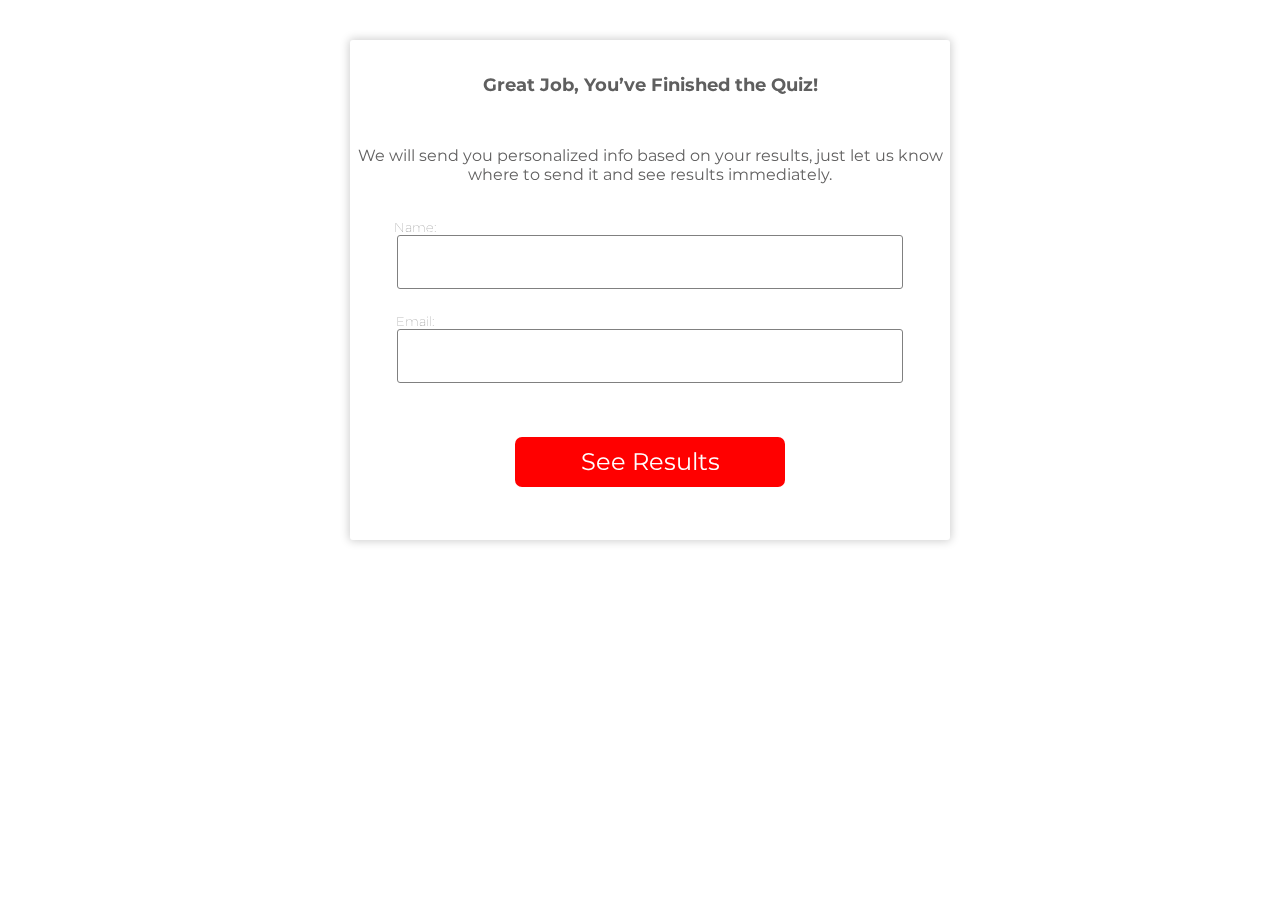
<file: getresponse.html>
<!DOCTYPE html>
<html lang="en">
  <head>
    <meta charset="UTF-8" />
    <meta name="viewport" content="width=device-width, initial-scale=1.0" />
    <meta http-equiv="X-UA-Compatible" content="ie=edge" />
    <title>Form</title>
    <link rel="preconnect" href="https://fonts.gstatic.com">
<link href="https://fonts.googleapis.com/css2?family=Montserrat&display=swap" rel="stylesheet">
    <!--aos-->
    <link href="https://unpkg.com/aos@2.3.1/dist/aos.css" rel="stylesheet">
    <!-- <link rel="stylesheet" href="style.css" /> -->
    <link rel="stylesheet" href="getresponse.css" />
  </head>
  <body style="margin:10px; background-color: #fff;">
    <!--navbar
    <nav id="navbar">
      <h1 class="logo" >
        <img src="Assets/logo.jpg" width="30%" />
      </h1>
    </nav>-->
    <div class="footer-container" >
     
      
      <!-- Begin Mailchimp Signup Form 
      <link
        href="//cdn-images.mailchimp.com/embedcode/classic-10_7.css"
        rel="stylesheet"
        type="text/css"
      />
<div class="wrapthat">
  <div class="card" data-aos="fade-up" data-aos-delay="200" > 
      <div id="mc_embed_signup">
        <form
        action="https://karendubi.us12.list-manage.com/subscribe/post?u=27eb98cb63ff26628f4b4bf85&amp;id=990c8ef353"
          method="post"
          id="mc-embedded-subscribe-form"
          name="mc-embedded-subscribe-form"
          class="validate"
          target="_blank"
          novalidate
        >
          <div id="mc_embed_signup_scroll">
            <div>
              <br>
              <h2 style="color:rgb(95, 95, 95); font-size:large" class="texts">Great Job, You’ve Finished the Quiz!
                </h2>
              <br>
             <p style="color: rgb(99, 98, 98);" class="texts">To get your results and a full report on how to improve in your areas of life, just let us know where to send it.</p>
              <br>
            </div>
        <br>
            <div class="mc-field-group">
              <label for="mce-FNAME">First Name <span class="asterisk">*</span></label>
              <input type="text" value="" placeholder="First Name" name="FNAME" class="required" id="mce-FNAME" />
            </div>
            <div class="mc-field-group">
              <label for="mce-MMERGE2" id="userlabel">Last Name </label>
              <input type="text" value="" name="MMERGE2" placeholder="Last Name" id="mce-MMERGE2">
            </div>
            <div class="mc-field-group">
            
              <label for="mce-EMAIL"
                >Email<span class="asterisk">*</span>
              </label>
              <input
                type="email"
                value=""
                name="EMAIL"
                class="required email"
                id="mce-EMAIL"
                placeholder="Enter email here..."
              />
            </div>
           <div class="mc-field-group">
              <label for="mce-MMERGE2">UserResult 
            </label>
              <input type="text" value="" name="MMERGE2"  id="mce-MMERGE2" id="usertype">
            </div>
            <div id="mce-responses" class="clear">
              <div
                class="response"
                id="mce-error-response"
                style="display: none"
              ></div>
              <div
                class="response"
                id="mce-success-response"
                style="display: none"
              ></div>
            </div>
           <div class="indicates-required">
              <span class="asterisk">*</span> indicates required
            </div>
            real people should not fill this in and expect good things - do not remove this or risk form bot signups
            <div style="position: absolute; left: -5000px" aria-hidden="true">
              <input
                type="text"
                name="b_3a8d6f8f174409356f89b85f0_784412b43e"
                tabindex="-1"
                value=""
              />
              </div>
            <div class="clear">
              <input
                type="submit"
                value="See My Results"
                name="subscribe"
                id="mc-embedded-subscribe"
                class="button"
              />
            </div>
          </div>
        </form>
      </div>-->

      <!--End mc_embed_signup-->
<!------------------------get response----------------->
<div class="wrapthat">
  <div class="card" data-aos="fade-up" data-aos-delay="200" > 
    <div>
      <br>
      <h2 style="color:rgb(95, 95, 95); font-size:large" class="texts">Great Job, You’ve Finished the Quiz!
        </h2>
      <br>
     <p style="color: rgb(99, 98, 98);" class="texts">We will send you personalized info based on your results, just let us know where to send it and see results immediately.</p>
      <br>
    </div>
<form action="https://app.getresponse.com/add_subscriber.html" accept-charset="utf-8" method="post">

  
	<!-- Name -->
  <label for="name">Name:</label>
	<input type="text" name="name" id="name"/><br/>
	<!-- Email field (required) -->
  <label for="email">Email:</label>
	 <input type="text" name="email" id="email"/><br/>
	<!-- List token -->
	<!-- Get the token at: https://app.getresponse.com/campaign_list.html -->
	<input type="hidden" name="campaign_token"  value="Brffy" />
	<!-- Thank you page (optional) -->
  <input type="hidden" name="thankyou_url" value="https://bodytypequiz.netlify.app/end.html"/>

	<!-- Add subscriber to the follow-up sequence with a specified day (optional) -->
	<input type="hidden" name="start_day" value="0" />
	<!-- Subscriber button -->
	<input class="button" type="submit" value="See Results" />
</form>
</div>
</div>
<!------------------------get response----------------->
    </div>
   </div>
   </div>
    <script src="https://unpkg.com/aos@2.3.1/dist/aos.js"></script>
    <script>
      AOS.init();
    </script>
     <!--mailchimp type secret -->
    <script>
      let firstTypePoints = sessionStorage.getItem("first");
let secondTypePoints = sessionStorage.getItem("second");
let thirdTypePoints = sessionStorage.getItem("third");
let fourthTypePoints = sessionStorage.getItem("fourth");
let fifthTypePoints = sessionStorage.getItem("fifth");
let sixthTypePoints = sessionStorage.getItem("sixth");
let seventhTypePoints = sessionStorage.getItem("seventh");
let eighthTypePoints = sessionStorage.getItem("eighth");
let ninthTypePoints = sessionStorage.getItem("ninth");
let tenthTypePoints = sessionStorage.getItem("tenth");
let eleventhTypePoints = sessionStorage.getItem("eleventh");
     
/*window.onload = function () {
  let usertypehere = document.querySelector("#usertype");
  usertypehere.style.display = "none"
  usertypehere.innerHTML = firstTypePoints;
  console.log(usertypehere);
//=} */
    </script>
  </body>
</html>
</file>
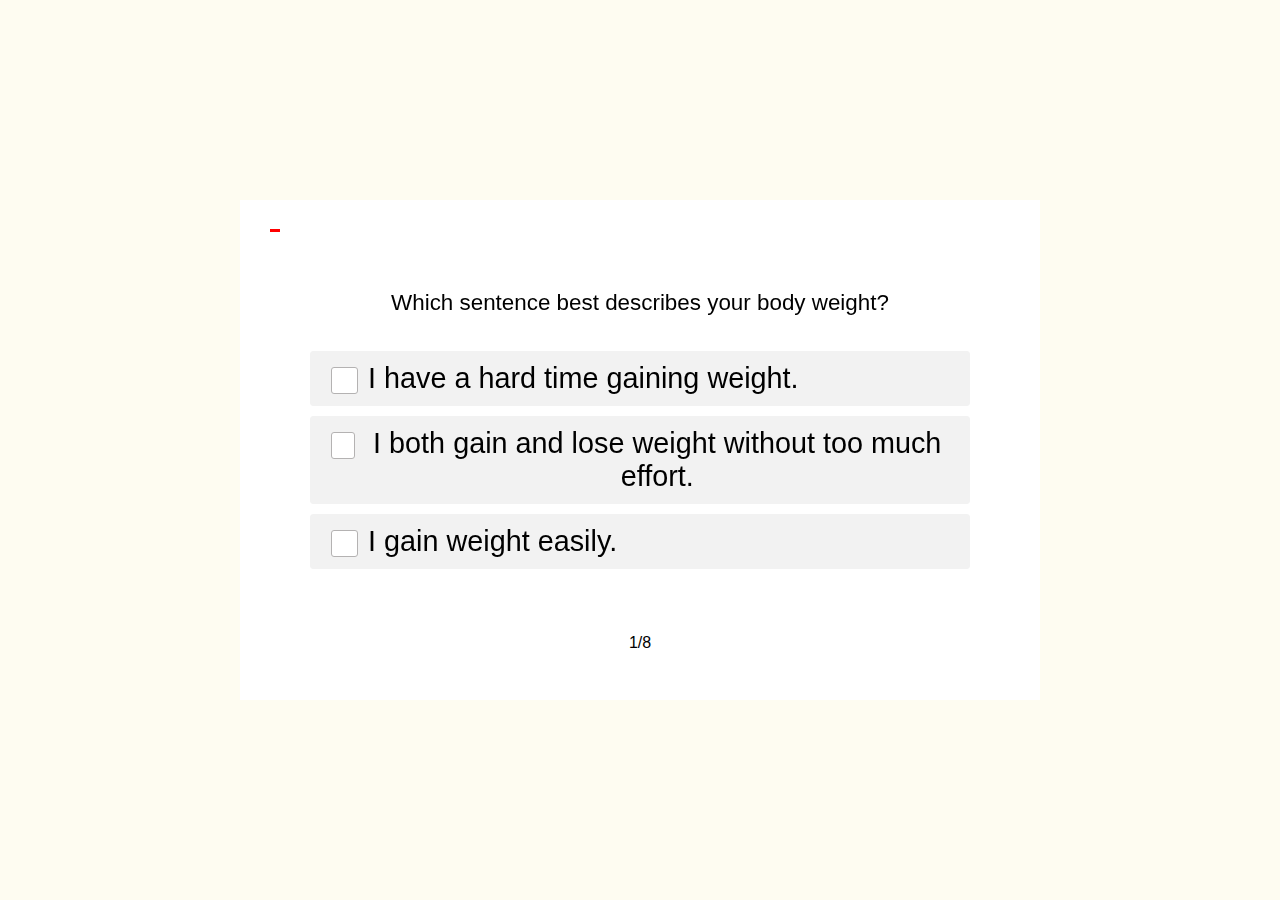
<file: quiz.html>
<!DOCTYPE html>
<html lang="en">
  <head>
    <meta charset="UTF-8" />
    <meta name="viewport" content="width=device-width, initial-scale=1.0" />
    <meta http-equiv="X-UA-Compatible" content="ie=edge" />
    <title>Body Type Quiz</title>
    <link href="https://fonts.googleapis.com/css2?family=Poppins&display=swap" rel="stylesheet">
    <!--aos-->
    <link href="https://unpkg.com/aos@2.3.1/dist/aos.css" rel="stylesheet">
    <!-- style.css -->
    <link rel="stylesheet" href="style.css" />
    <style>
      .wrapper{
        background-color: #fefcf1;
      }
      .iamquestion{
        text-align: center;
        font-size: 1.4rem;
      }
      @media (max-width: 540px) {
        .logo img{
          width: 70%;
        }
        .iamquestion{
        text-align: center;
        font-size: 20px;
      }
        }</style>
  </head>
  <body >
     <!--navbar
     <nav id="navbar">
      <h1 class="logo">
        <img src="assets/logo.png" width="100%" />
      </h1>
    </nav>
  -->
    <div class="wrapper">
      <div class="quiz">
        <div class="quiz_header hud">
          <div class="quiz_user">
          <div id="hud-item">
           <!-- <p id="progressText" class="hud-prefix">
                Question
            </p>-->
              <div id="progressBar"  data-aos="fade-right">
              <div id="progressBarFull"  data-aos="fade-left"   data-aos-delay="200" data-aos-duration="2000">
              </div>
          </div>
         <!--- <div id="hud-item" class="hud-prefix quiz_timer">
            <span class="time">00:00</span>
          </div> -->
          </div>
          <br>
      </div>
        <div class="quiz_body" data-aos="zoom-in" >
          <div id="questions" onclick="next()">
            <!-- <ul class="option_group">
              <li class="option">option 1</li>
              <li class="option">option 2</li>
              <li class="option">option 3</li>
              <li class="option">option 4</li>
            </ul> -->
         
          </div>

         <!---<button class="btn-next" onclick="next()">Next Question</button>-->
       
        </div>
        <p id="progressText" class="hud-itm">
       
        </p>
      </div>
   
      </div>
    </div>
    <script src="https://unpkg.com/aos@2.3.1/dist/aos.js"></script>
    <script>
      AOS.init();
    </script>
    <!-- site.js -->
    <script src="./site.js"></script>

 
  </body>
</html>
</file>
<file: style.css>
* {
  padding: 0;
  margin: 0;
  box-sizing: border-box;
}

/*----------------NAV----------*/

#navbar .logo {
  float: left;
  top: 0;
  color: #eb145c;
}
#imgcol {
  color: #eb145c;
}
.bold{
  font-weight: bold;
}
.colorone{
  color: #ff0000;
}
.colortwo{
  color: #6EC1E4;
}
/*----------------------------------*/
/*showcase*/
.container {
  display: block;
  justify-content: center;
  align-items: center;
  font-family: "Brandon Grotesque", sans-serif;

  margin-top: -50px;
  /*margin: auto;
  max-width: 1100px;
  overflow: auto;
  padding: 0 20px;*/
}
/*
#showcase {
  background: url("../../assets/tennis.jpg") no-repeat center center/cover;
  height: 900px;
}*/
#showcase .showcase-content {
  color: #000000;

  text-align: center;

  padding-top: 170px;

  font-family: "Brandon Grotesque", sans-serif;

}
#showcase .showcase-content h1 {
  font-size: 50px;
  line-height: 1.2em;
  margin: 10px;
  
}
#showcase .showcase-content h2,
#showcase .showcase-content h3 {
  font-size: 18px;
  padding: 10px;
  line-height: 1.5rem;
  font-weight: lighter;
}

.showcase-content .btn {
  background: #ff0000;
  display: inline-block;
  font-size: 20px;
  color: #fff;
  margin: 1.5rem;
  padding: 13px 20px;
  border: none;
  border-radius: 3px;
  cursor: pointer;
  text-decoration: none;
 font-family: "Brandon Grotesque", sans-serif;

}

.showcase-content .btn:hover {
  background-color: #6EC1E4;
  border: 1px solid rgb(17, 16, 16);
  color: #000;
}

/* --------x------ Site title --------x------- */
body {
 font-family: "Brandon Grotesque", sans-serif;

}
.wrapper {
  display: flex;
  justify-content: center;
  align-items: center;
  width: 100vw;
  height: 100vh;
  background-color: #ffffff;
}

.welcome_text {
  width: 400px;
}

.welcome_form input,
.welcome_form button {
  display: block;
  width: 100%;
}

.welcome_form input {
  background-color: transparent;
  color: #000;
  font-size: 30px;
  text-align: center;
  border: none;
  border-bottom: 1px solid #fff;
  margin-bottom: 15px;
}

.welcome_form input:focus {
  outline: none;
}
.welcome_form h1 {
  text-align: center;
}

.welcome_form button {
  padding: 10px 0;
  margin: 10px;
  border: none;
  border-radius: 1px;
  background-color:  #000;
  color: #ffffff;
  font-size: 22px;
  transition: 0.4s all;
}

.welcome_form button:hover {
  box-shadow: 0px 0px 10px 1px rgba(0, 0, 0, 0.2);
  transform: translateY(-5px);
  cursor: pointer;
}

.quiz {
  position: relative;
  display: grid;
  grid-template-rows: 60px auto;
  width: 800px;
  height: 500px;
  background-color: #fff;
}
.quiz_body {
  padding: 30px 30px;
}
.quiz_user {
  display: flex;
  align-items: center;
  height: 100%;
  padding-left: 30px;
}
.option_group {
  list-style-type: none;
  margin: 30px 0;
  font-weight: lighter;
}
.option.active {
  background-color: #000;
  color: #fff;
}
.quiz_header,
.hud {
  text-align: center;
}
#hud-item {
  text-align: center;
}
.hud-itm{
  text-align: center;
}

#progressBar {
  width: 30rem;
  height: 0.1rem;
  
}

#progressBarFull {
  position: absolute;
  top: 0;
  left: 0;
  height: 0.2rem;
  background-color: #ff0000;
  width: 2%;
}

li {
  display: flex;
  padding: 5px 40px;
  font-weight: lighter;
}
.option::before{
  content: "";
  width: 25px ;
  height: 25px;
  margin-right: 10px;
  margin-top: 5px;
  background-color: #fff;
  border: rgb(180, 178, 178) 1px solid;
  border-radius: 3px;
}
.option {
  display: flex;
  padding: 10px 20px;
  margin-bottom: 0px;
  width: 100%;
  font-size: 1.8rem;
  border: 0.1rem solid  rgb(242, 242, 242);
  background-color: rgb(242, 242, 242);
  font-weight:50 !important;
  font-style: normal;
  border-radius: 3px;
}

.option:hover {
  cursor: pointer;
  background-color: rgb(197, 236, 245);
  
  transition: transform 130ms;
  transform: translateY(-0.1rem);
}

.option_group {
  list-style-type: none;
  margin: 30px 0;
  padding: 0rem;
  width: 100%;
 
}

.option.active {
  background-color:  #000;
  color: #fff;
}
.btn-next {
  border: none;
  padding: 15px 35px;
  background-color:  #000;
  color: #000;

  transition: 0.4s all;
}

.btn-next:hover {
  cursor: pointer;
  background-color: #fff;
  color:  #000;
  box-shadow: 0px 0px 10px 1px #2c2b28;
}

.award_icon {
  display: block;
  font-size: 300px;
  color: #56a5eb;
}

.username,
.userpoints,
.usertime {
  color: #2c2b28;
  font-size: xx-large;
  font-weight: bolder;
  text-align: center;
  margin-top: 15px;
}
#wrapper {
  display: flex;
  justify-content: center;
  align-items: center;
  width: 100vw;
  height: 100vh;
  background-color:  #000;
  color: white;
 font-family: "Brandon Grotesque", sans-serif;

}
#wrapper h1 {
  font-weight: bold;
  text-align: center;
  font-size: 70px;
}
#wrapper h2 {
  margin-left: 150px;
  font-size: 30px;
}
#wrapper h3 {
  margin-left: 80px;
  font-size: 40px;
}
#wrapper p {
  font-size: 30px;
  margin-left: 10px;
}
#wrapper .btn {
  background: #eb145c;
  display: inline-block;
  font-size: 20px;
  color: #ffffff;
  margin: 1.5rem;
  padding: 13px 20px;
  border: none;
  border-radius: 8px;
  cursor: pointer;
  text-decoration: none;
}

#wrapper .btn:hover {
  background: transparent;
  border: 1px solid #2c2b28;
  color: #2c2b28;
}

/*footer*/
.form-group {
  padding: 0.5rem;
}
.footer-container {
  text-align: center;
  display: flex;
  flex-direction: row;
  align-items: center;
  justify-content: center;
  width: 100vw;
  height: 100vh;
  background-color: #fefcf1;
}



.footer-container input[type="email"] {
  width: 50%;
  padding: 0.5rem;
  margin-bottom: 0.5rem;
  border-color:  rgb(180, 178, 178);
  border-style: solid;
  border-width: 1px;
 

}
.footer-container input[type="text"] {
  width: 50%;
  padding: 0.5rem;
  margin-bottom: 0.5rem;
  border: 1px solid  rgb(180, 178, 178);
}
.btn-primary {
  background: #eb145c;
  display: inline-block;
  font-size: 20px;
  color: #ffffff;
  width: 40%;
  margin: 1.5rem;
  padding: 13px 20px;
  border: none;
  border-radius: 3px;
  cursor: pointer;
  text-decoration: none;
}

.btn-primary:hover {
  background: transparent;
  border: 1px solid #2c2b28;
  color: #2c2b28;
}

.footer-container input[type="submit"] {
  width: 50%;
}
.footer-container #btbtn {
  margin: auto;
}
.bucket {
  display: block;
  justify-content: center;
  align-items: center;
 font-family: "Brandon Grotesque", sans-serif;

height: max-content;
  text-align: center;
  margin: 2rem 5rem;

  /*margin: auto;
  max-width: 1100px;
  overflow: auto;
  padding: 0 20px;*/
}

#showcas .showcase-content {
  color: #000;

  text-align: center;

  padding: 70px 40px;
  width: 80%;
  margin-left: 6.5rem;

 font-family: "Brandon Grotesque", sans-serif;

  

  border-radius: 8px;
}
#showcas .showcase-content h1 {
  font-size: 50px;
  line-height: 1.2em;
}
#showcas .showcase-content h2,
#showcas .showcase-content h3 {
  font-size: 30px;
  padding-bottom: 20px;
  line-height: 1.7em;
  font-weight: lighter;
}
/*formspree*/
.success {
  color: rgb(128, 206, 11);
}
.error {
  color: red;
}
.center-item {
  text-align: center;
  display: flex;
  flex-direction: column;
  align-items: center;
  justify-content: center;
  justify-items: center;
  font-size: 20px;
  
}
/*sharebuttons*/
/* Share Buttons */
.sharetext {
  text-align: center;
}
.share-btn-container {
  background: #fff;
  display: flex;
  flex-direction: row;
  text-align: center;
  align-items: center;
  justify-content: center;
  padding: 16px;
}

.share-btn-container a i {
  font-size: 32px;
  padding: 7px;
}

.share-btn-container a {
  margin: 12px 0;
  transition: 500ms;
}

.share-btn-container a:hover {
  transform: scale(1.2);
}
.share-btn-container .fa-facebook {
  color: #3b5998;
}

.share-btn-container .fa-instagram {
  color: #e1306c;
}
.share-btn-container .fa-twitter {
  color: #1da1f2;
}
.share-btn-container .fa-linkedin {
  color: #0077b5;
}

.share-btn-container .fa-whatsapp {
  color: #25d366;
}
#raboto {
 font-family: "Brandon Grotesque", sans-serif;

}

/*footer share*/

.footer {
  background-color:  #000;
  color: #fff;
  display: flex;
  flex-direction: row;
  text-align: center;
  align-items: center;
  justify-content: space-between;
  padding: 16px;
  width: 100vw !important;
  overflow: hidden !important;
}
.share-btn-area {
  display: flex;
  flex-direction: row;
  text-align: center;
  align-items: center;
  justify-content: center;
  padding: 16px;
  width: 100vw !important;
  overflow: hidden !important;
}

.share-btn-area a i {
  font-size: 25px;
  padding: 7px;
}

.share-btn-area a {
  margin: 12px 0;
  transition: 500ms;
}

.share-btn-area a:hover {
  transform: scale(1.2);
}
.share-btn-area .fa-facebook,
.share-btn-area .fa-youtube {
  color: #ffffff;
}
.share-btn-area .fa-envelope {
  color: #ffffff;
}
.share-btn-area .fa-instagram {
  color: #ffffff;
}
.share-btn-area .fa-twitter {
  color: #ffffff;
}
.share-btn-area .fa-linkedin {
  color: #ffffff;
}

.share-btn-area .fa-whatsapp {
  color: #25d366;
}

@media (max-width: 540px) {
  #showcase {
    height: 800px;
  }
  #showcase .showcase-content h1 {
    font-size: 20px;
    line-height: 1.2em;
  }
  #showcase .showcase-content h2,
  #showcase .showcase-content h3 {
    font-size: 12px;
    padding-bottom: 20px;
    line-height: 1.7em;
  }

  #wrapper {
    display: flex;
    justify-content: center;
    align-items: center;
    width: 70vw;
    height: 80vh;
  }
  #wrapper h1 {
    font-weight: bold;
    text-align: center;
    font-size: 50px;
  }
  #wrapper h2 {
    font-size: 35px;
    text-align: center;
  }
  #wrapper h3 {
    font-size: 30px;
  }
  #wrapper p {
    font-size: 18px;
  }
  #wrapper h2,
  #wrapper h3,
  #wrapper p {
    margin-left: 30px;
  }
  .welcome_text {
    width: 250px;
  }
  .welcome_form input {
    width: 100%;
  }
  #progressBar {
    width: 15rem;
    height: 2rem;
   
  }
  .quiz{
    width:80vw;
    height:600px;
  }

  #progressBarFull {
    position: absolute;
    top: 0;
    left: 0;
    height: 0.1rem;
    
    width: 2%;
    

   
  }
  .welcome_form #meh {
    font-size: 20px;
  }
  .welcome_form button {
    padding: 9px 0;
    margin: 9px;
    border: none;
    border-radius: 1px;
    background-color:  #000;
    color: #fff;
    font-size: 19px;
    transition: 0.4s all;
  }
  .option::before{
    content: "";
    display: inline-block;
    width: 20px !important ;
    height: 20px !important;
   text-align: start;
  margin-left:-20px;

    border-radius: 3px;
  }

  .option {
    font-size: 20px;
    display: block;
    width: 90%;

    margin-bottom: 0px;
    padding: 10px 30px;
    border-radius: 1px;
    border: 2px solid  #000;
    transition: 0.4s all;
  }
  .quiz_timer {
    margin-left: 3px;
    margin-top: 0;
  }
  li {
    padding: 5px 5px;
  }
  .award_icon {
    font-size: 250px;
  }
  .footer-container input[type="submit"] {
    width: 70%;
  }
  .footer-container h2 {
    font-size: 10px;
  }
  #showcas .showcase-content h1 {
    font-size: 17px;
  }
  #showcas .showcase-content h4 , #showcas .showcase-content h3{
    font-size: 7px !important;
  }
  .bucket {
    display: block;
    justify-content: center;
    align-items: center;
   font-family: "Brandon Grotesque", sans-serif;


    text-align: center;
    margin: 0.2rem 1rem;

    /*margin: auto;
    max-width: 1100px;
    overflow: auto;
    padding: 0 20px;*/
  }

  #showcas .showcase-content {
    

    text-align: center;

    padding: 20px 20px;
    width: 80%;
    margin-left: 1rem;
    font-size: 30px !important;
    line-height: 17px;
   font-family: "Brandon Grotesque", sans-serif;

   

    border-radius: 10px;
  }
  .btn-primary {
    display: inline-block;
    font-size: 15px;
    width: 40%;
    margin: 1.5rem;
    padding: 13px 20px;
    border: none;
    border-radius: 3px;
    cursor: pointer;
    text-decoration: none;
  }
  .form-group {
    padding: 0.3rem;
  }
  .center-item {
    font-size: 15px;
  }
  .footer-container {
    line-height: 5px;
    height: 100vh;
    width: 100vw;
    overflow: hidden;
  }
  .footer-container #btbtn {
    margin: auto;
  }
  .share-btn-area {
    display: flex;
    flex-direction: row;
    text-align: center;
    align-items: center;
    justify-content: center;
    padding: 6px;
    width: 100vw;
  }

  .share-btn-area a i {
    font-size: 15px;
    padding: 7px;
  }

  .share-btn-area a {
    margin: 8px 0;
    transition: 500ms;
  }

  .share-btn-area a:hover {
    transform: scale(1.2);
  }
}
</file>
<file: getresponse.css>
.wrapthat{
  position: relative;
  display: grid;
  grid-template-rows: 60px auto;
  width: 100vw;
  height: 100vh;
  background-color: #fff;
}
.texts{
  text-align: center;
}

.card{
  background-color: #fff;
  width: 600px;
  height: 500px;
  margin: auto;
  margin-top: 30px;
  box-shadow: 0px 0px 10px 1px rgba(0, 0, 0, 0.2);
  border-radius: 3px;
  font-family: 'Montserrat', sans-serif;
}
form {

  display: flex;
  flex-direction: column;
  align-items: center;
  justify-content: center;
  justify-items: center;
  font-size: 20px;
  
  font-family: 'Montserrat', sans-serif;
  text-align: center ;
}

form > input {
  display: flex;
  flex-direction: row;
  width: 500px !important;
  border : 1px solid grey;
 
  height: 50px;
border-radius: 3px;
  background: white;
  color: grey;
  transition: 0.5s;
  margin: auto;
}

form > input:focus {
  outline: none;
}
input::placeholder{
  font-weight: medium;
  color: rgb(167, 161, 161);
  font-size: medium;
}

form > label {
  display: flex;
 flex-direction: row;
  color: grey;
  font-weight: bold;
  margin-left: -470px !important;
  align-items: flex-start;
  font-size: small;
  font-weight: lighter;
  justify-content: flex-start;
}

form .button {
  display: flex;
  align-items: center;
  text-align: center;
  justify-content: center;
  max-width: 270px;
  height: 50px;
  background: #ff0000;
 border: none;
  border-radius: 7px;
  color: #fff;
  font-size:x-large;
  line-height: normal;
margin:auto;
margin-top: 30px !important;
font-family: 'Montserrat', sans-serif;
}

form .button:hover {
  background:  transparent;
color:rgba(157, 129, 137, 1);
  cursor: pointer;
  border: 1px solid rgba(157, 129, 137, 1);
}

/* Mailchimp CSS */

form .mc-field-group {
  margin-bottom: 15px;
}

form .indicates-required {
  color: #000000;
  font-size: 1em;
  text-align: center;
}

form input + .mce_inline_error {
  display: inline-block;
  font-size: 0.5em;
  position: relative;
}

form input + .mce_inline_error:before {
  content: "";
  width: 0;
  height: 0;
  border-left: 10px solid transparent;
  border-right: 10px solid transparent;
  border-bottom: 10px solid rgb(255, 255, 255);
  position: absolute;
  top: -10px;
}

form #mce-success-response {
  background: #000000;
  padding: 20px;
  text-align: center;
  color: #fff;
  width: 500px;
  transition: 1s;
  animation: response 1s forwards;
}

form #mce-error-response {
  background: #000000;
  padding: 20px;
  text-align: center;
  color: #fff;
  width: 500px;
  transition: 1s;
  animation: response 1s forwards;
}
form #mce-error-response a {
  color: #000;
}

form label .asterisk {
  color: #000000;
  font-size: 0.5em;
  vertical-align: super;
}
/*user type hide
#mce-MMERGE2{
  display: none;
}
#userlabel{
  display: none;
}*/

@keyframes response {
  0% {
    opacity: 0;
    transform: translateY(20px);
  }
  100% {
    opacity: 1;
    transform: translateY(0);
  }
}

@media (max-width: 768px) {
  header {
    padding: 80px 0;
  }
  header > h1 {
    font-size: 4em;
  }
}
@media (max-width: 540px) {

  .footer-container{
    height:100vh;
    width: 100vw !important;
  }
  .card{
 
    width: 95vw !important;
    height: 70vh !important;
 margin-left: 0% !important;
    margin-top: 30px;

    
  }
  .texts{
    font-size: small;
    line-height: 20px;
    text-align: center;  }
 
  form > input {
    display: flex;
    flex-direction: row;
    width: 300px !important;
    padding: 15px;
    border: 1px solid #575555;
    height: 15px;
color: #000 !important;
   
    transition: 0.5s;
  }
  form > label {
    display: flex;
   margin-top:5px;
   margin-bottom: 5px;
   margin-left: -300px !important;
   
   
  }
  form > .button {
   
    max-width: 200px;
    height: 50px;
    
   border: none;
    border-radius: 7px;
   
    font-size:large;
    line-height: normal;
  margin:auto;
  margin-top: 30px !important;
   
  }

  form > .subscribe {
    display: flex;
    align-items: center;
    text-align: center;
    justify-content: center;
    max-width: 370px;
    height: 40px;
    background: #151515;
    border: #000 2px solid;
    color: #fff;
    font-weight: bold;
    line-height: normal;
    font-size: small;
    margin: 10px;
  }
  form .indicates-required {
    color: #000000;
    font-size: 0.5em;
    text-align: center;
  }
  form #mce-success-response {
    background: #000000;
    padding: 25px;
    text-align: center;
    font-size: small;
    color: #fff;
    width: 300px;
    transition: 1s;
    animation: response 1s forwards;
  }

  form #mce-error-response {
    background: #000000;
    padding: 30px;
    text-align: center;
    line-height: 1rem;
    color: #fff;
    width: 300px;
    font-size: small;
    transition: 1s;
    animation: response 1s forwards;
  }
}
</file>
